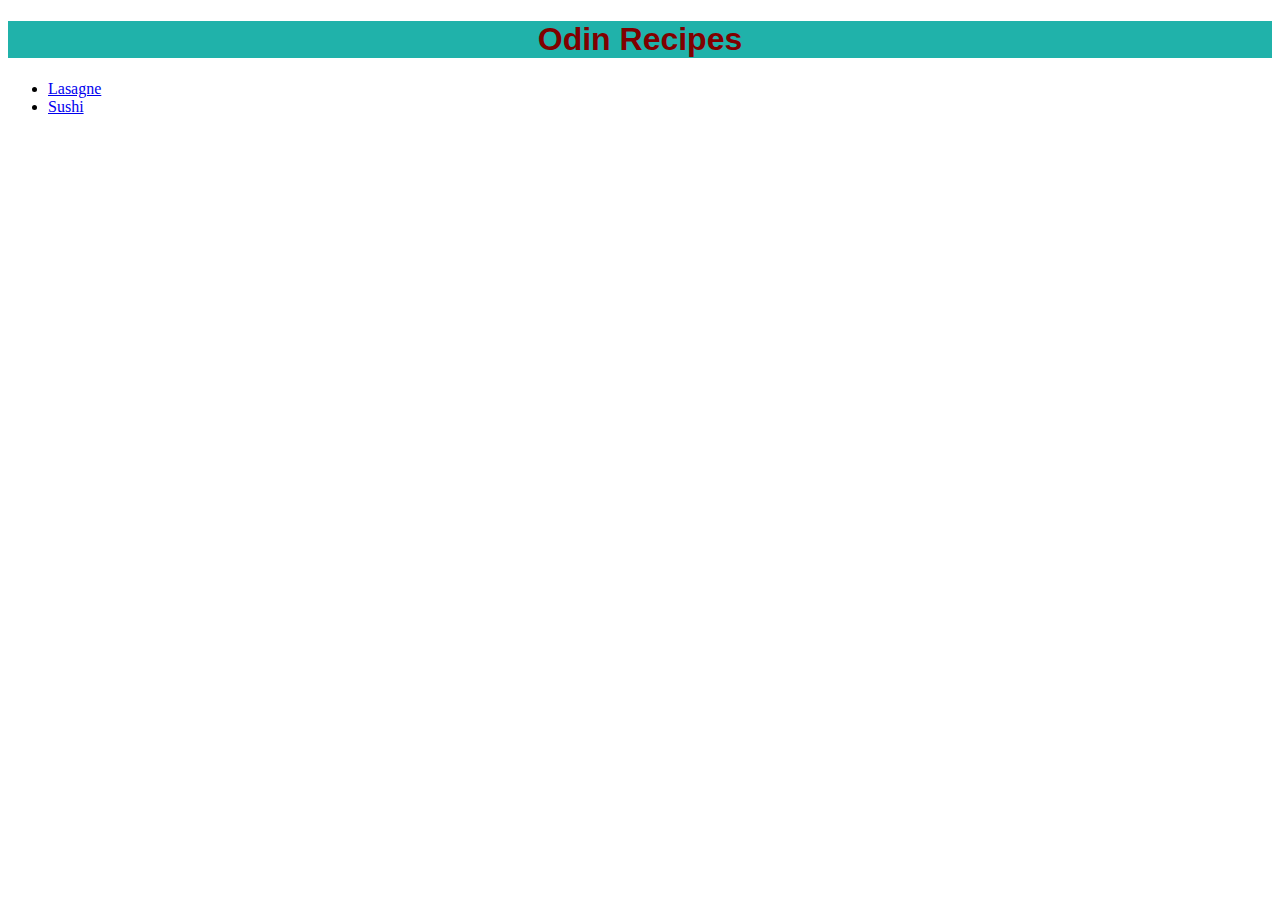
<file: index.html>
<!DOCTYPE html>
<html lang="en">
<head>
    <meta charset="UTF-8">
    <meta http-equiv="X-UA-Compatible" content="IE=edge">
    <meta name="viewport" content="width=device-width, initial-scale=1.0">
    <link rel="stylesheet" href="styles.css">
    <title>Document</title>
</head>
<body>
    <h1> Odin Recipes</h1>
    <ul>
    <li><a href="recipes/lasagna.html">Lasagne</a></li>
    <li><a href="recipes/sushi.html">Sushi</a></li>
    </ul>
</body>
</html>
</file>
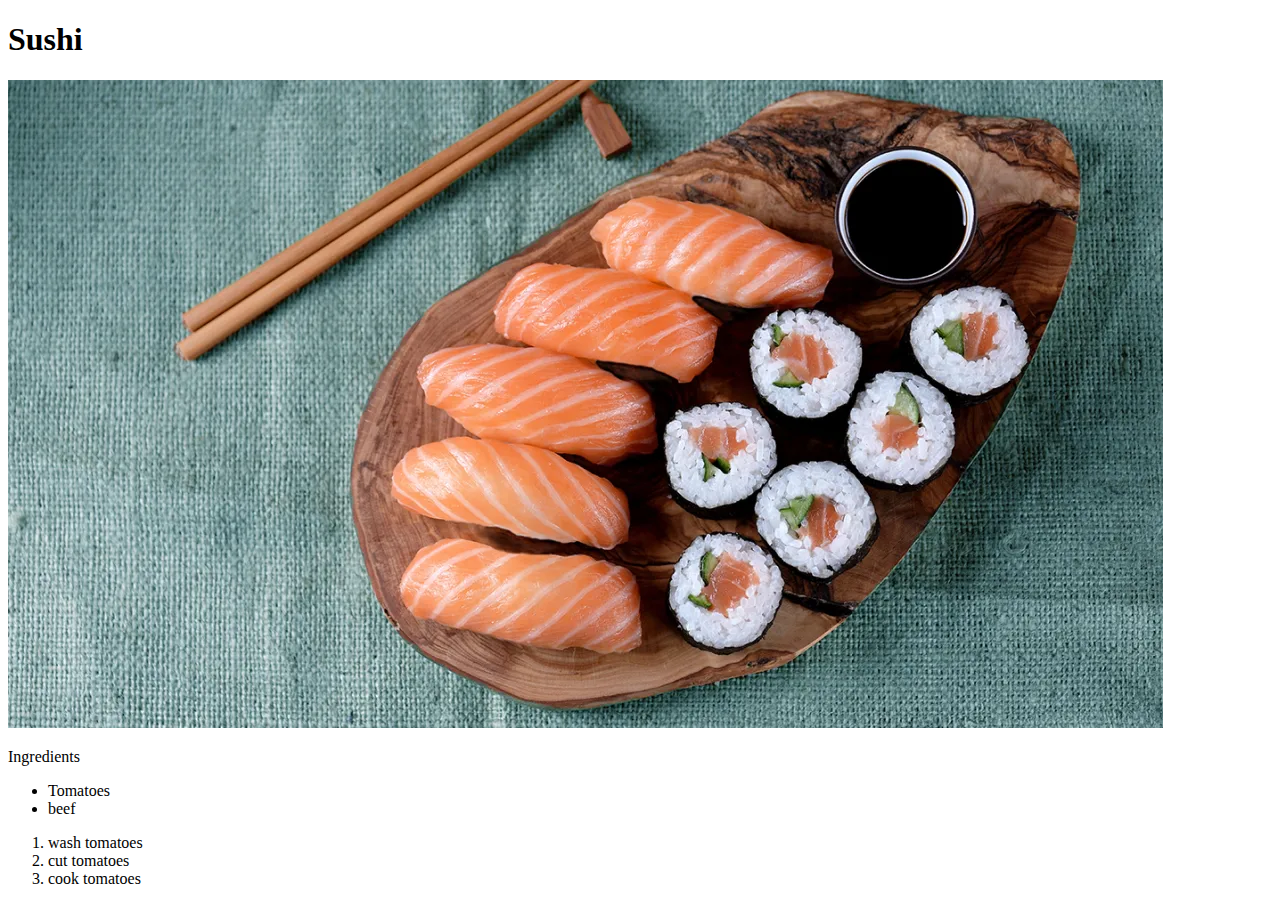
<file: recipes/sushi.html>
<!DOCTYPE html>
<html lang="en">
<head>
    <meta charset="UTF-8">
    <meta http-equiv="X-UA-Compatible" content="IE=edge">
    <meta name="viewport" content="width=device-width, initial-scale=1.0">
    <title>Document</title>
</head>
<body>
    <h1>Sushi</h1>
    <img src="images/sushi.jpeg" alt="lasagna">
    <p> Ingredients
    </p>
    <ul>
     <li>Tomatoes</li>
     <li>beef</li>   
    </ul>

    <ol>
        <li>wash tomatoes</li>
        <li>cut tomatoes</li>
        <li>cook tomatoes</li>

</body>
</html>
</file>
<file: styles.css>
/* styles.css */

h1 {
    color: maroon;
    background-color: lightseagreen;
    font-family: Arial, Helvetica, sans-serif;
    text-align: center;
}
</file>
